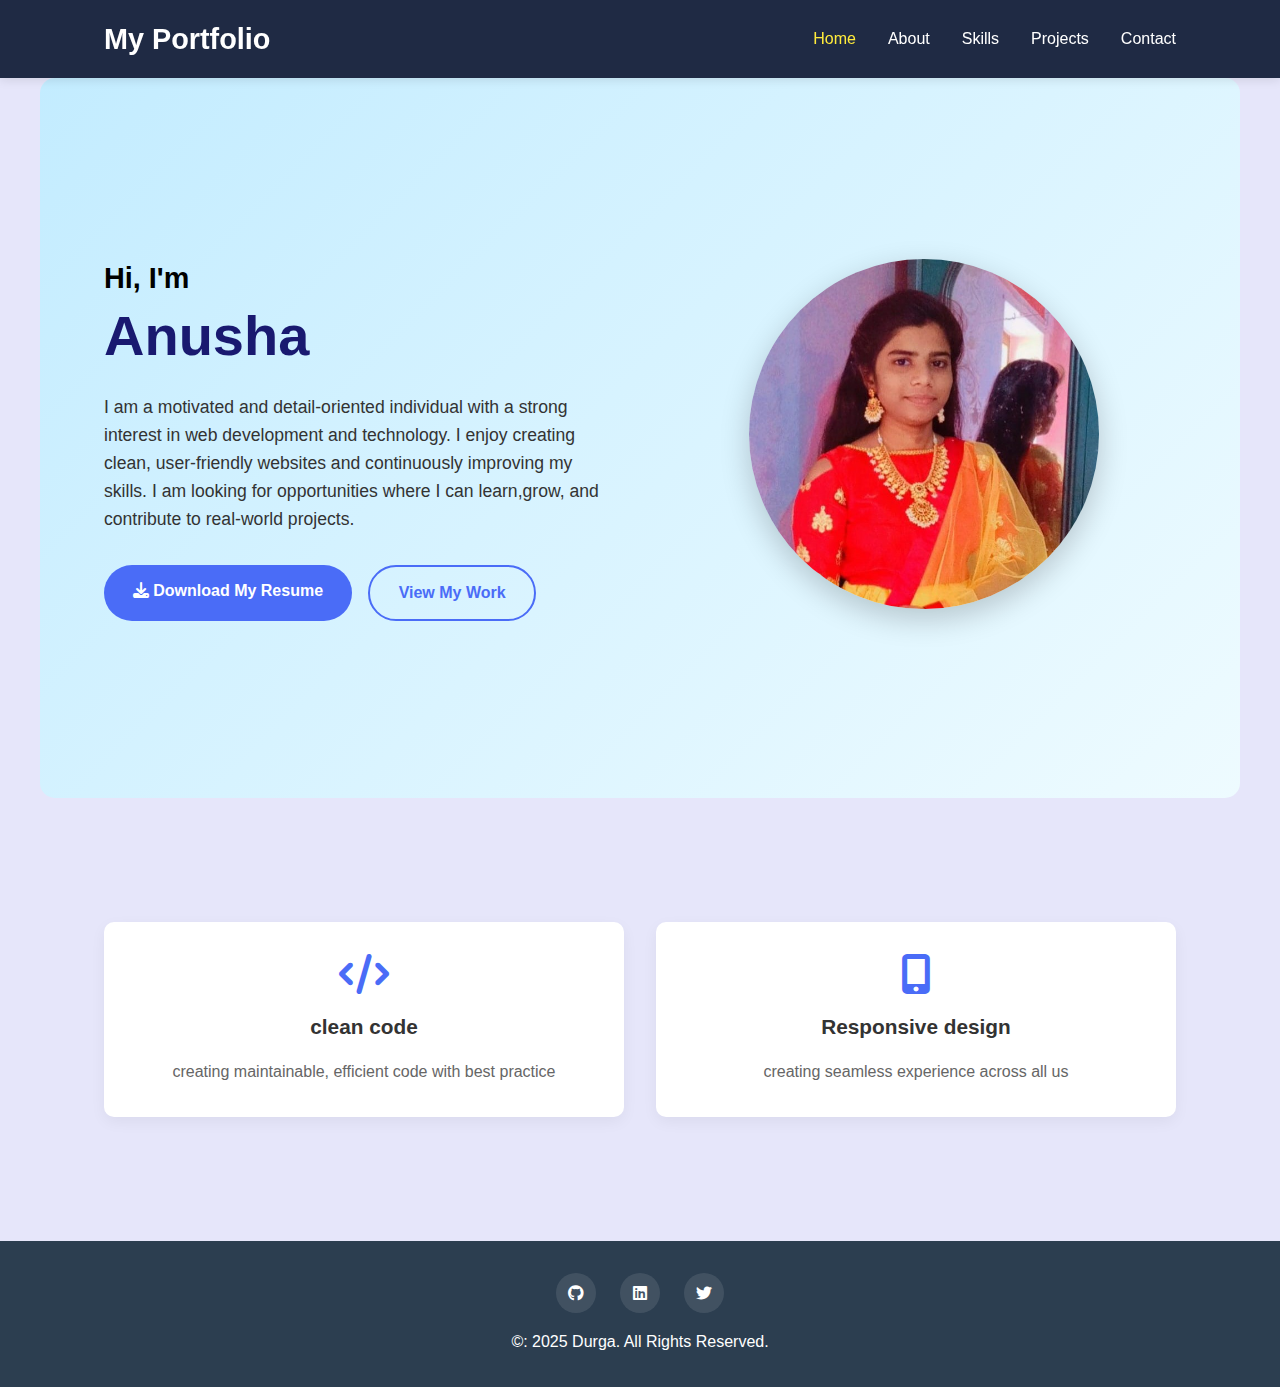
<file: index.html>
<!DOCTYPE html>
<html lang="en">
<head>
    <meta charset="UTF-8">
    <title>Anusha | Portfolio</title>
    <link rel="stylesheet" href="index.css">
      <link rel="stylesheet" href="https://cdnjs.cloudflare.com/ajax/libs/font-awesome/6.4.0/css/all.min.css">
</head>
<body>
        <!-- HEADER -->
    <header>
        <nav>
            <div class="photo">My Portfolio</div>
            <ul>
                <li><a href="#home" class="active">Home</a></li>
                <li><a href="about.html">About</a></li>
                <li><a href="skills.html">Skills</a></li>
                <li><a href="projects.html">Projects</a></li>
                <li><a href="contact.html">Contact</a></li>
            </ul>
        </nav>
    </header>
    
    <main>
        <!-- HERO SECTION -->
        <section id="home" class="main">
            <div class="content">
                <h2>Hi, I'm <span><h1>Anusha</h1></span></h2>
                <p>I am a motivated and detail-oriented individual with a strong interest in web development 
                and technology. I enjoy creating clean, user-friendly websites and continuously improving my 
                skills. I am looking for opportunities where I can learn,grow, and contribute to real-world projects.</p>
                <div class="cta-buttons">
                    <a href="Resume.pdf" download class="btn primary">
                    <i class="fas fa-download"></i> Download My Resume
                    </a>
                   <a href="projects.html" class="btn secondary">View My Work</a>
                   </div>


            </div>
            <div class="image">
                <img src="pic.jpg" alt="Anusha">
            </div>
        </section>
        </main>
       <section class="highlights">
        <div class="highlight-card">
            <i class="fas fa-code"></i>
            <h3>clean code</h3>
            <p>creating maintainable, efficient code with best practice</p>
        </div>
         <div class="highlight-card">
            <i class="fas fa-mobile-alt"></i>
            <h3>Responsive design</h3>
            <p>creating seamless experience across all us</p>
        </div>
    </section>
    <footer>
        <div class="footer-content">
            <div class="social-links">
                <a href="#"><i class="fab fa-github"></i></a>
                <a href="#"><i class="fab fa-linkedin"></i></a>
                <a href="#"><i class="fab fa-twitter"></i></a>
            </div>
            <p>&copy: 2025 Durga. All Rights Reserved.</p>
        </div>
    </footer>   
</body>

</html>
</file>
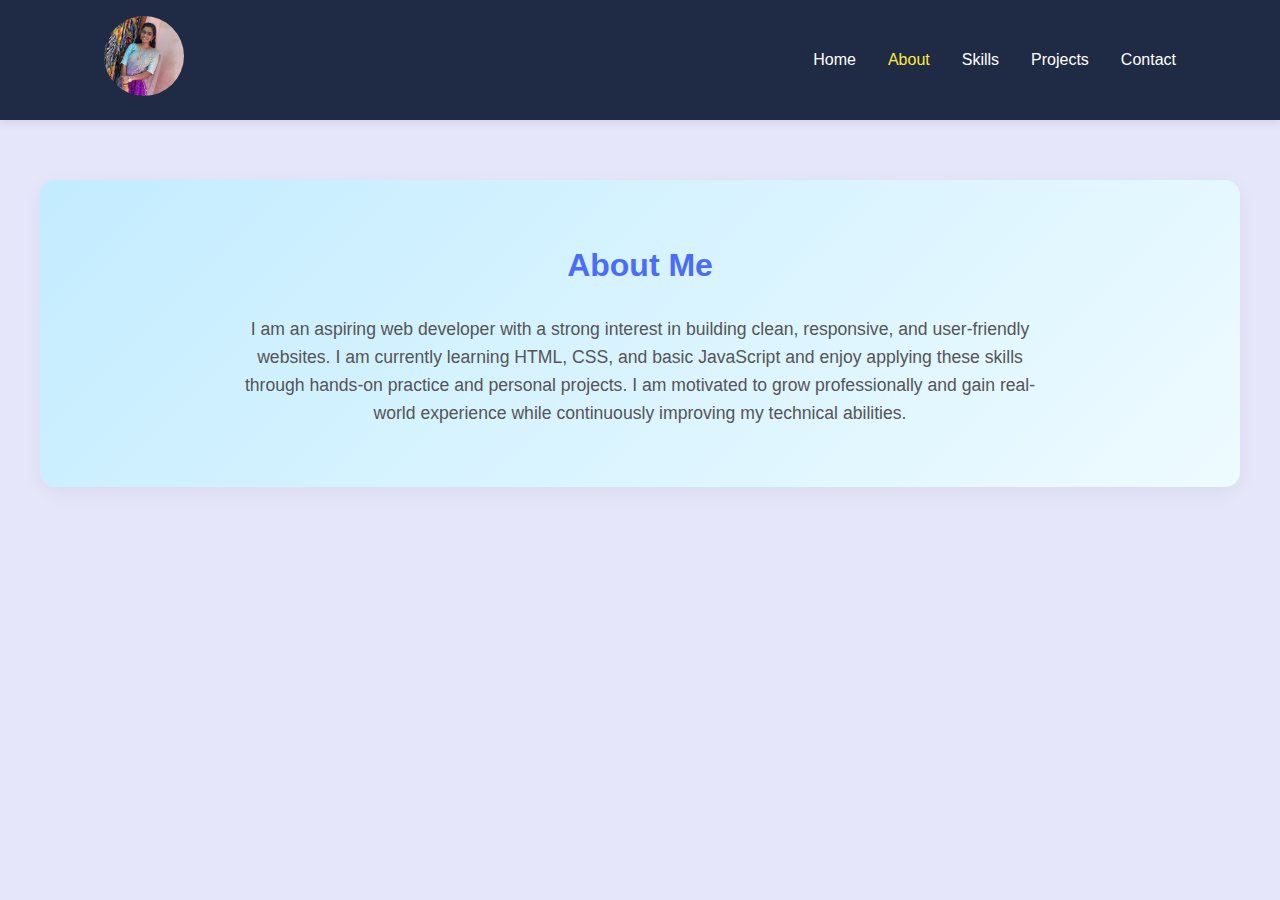
<file: about.html>
<!DOCTYPE html>
<html lang="en">
<head>
    <meta charset="UTF-8">
    <meta name="viewport" content="width=device-width, initial-scale=1.0">
    <title>About Me</title>
    <link rel="stylesheet" href="about.css">
    <link rel="stylesheet" href="https://cdnjs.cloudflare.com/ajax/libs/font-awesome/6.4.0/css/all.min.css">
</head>
<body>
    <!-- HEADER -->
    <header>
        <nav>
            <div class="photo">
                <a href="index.html">
                 <img src="pic1.jpg" alt="Anusha">
                </a>
            </div>
            <ul>
                <li><a href="index.html">Home</a></li>
                <li><a href="about.html" class="active">About</a></li>
                <li><a href="skills.html">Skills</a></li>
                <li><a href="projects.html">Projects</a></li>
                <li><a href="contact.html">Contact</a></li>
            </ul>
        </nav>
    </header>
    
   <!-- ABOUT -->
        <section id="about" class="section">
            <h2>About Me</h2>
            <p>I am an aspiring web developer with a strong interest in building clean, 
            responsive, and user-friendly websites. I am currently learning HTML, CSS, 
            and basic JavaScript and enjoy applying these skills through hands-on practice 
            and personal projects. I am motivated to grow professionally and gain real-world 
            experience while continuously improving my technical abilities.</p>
        </section>

</body>
</html>
</file>
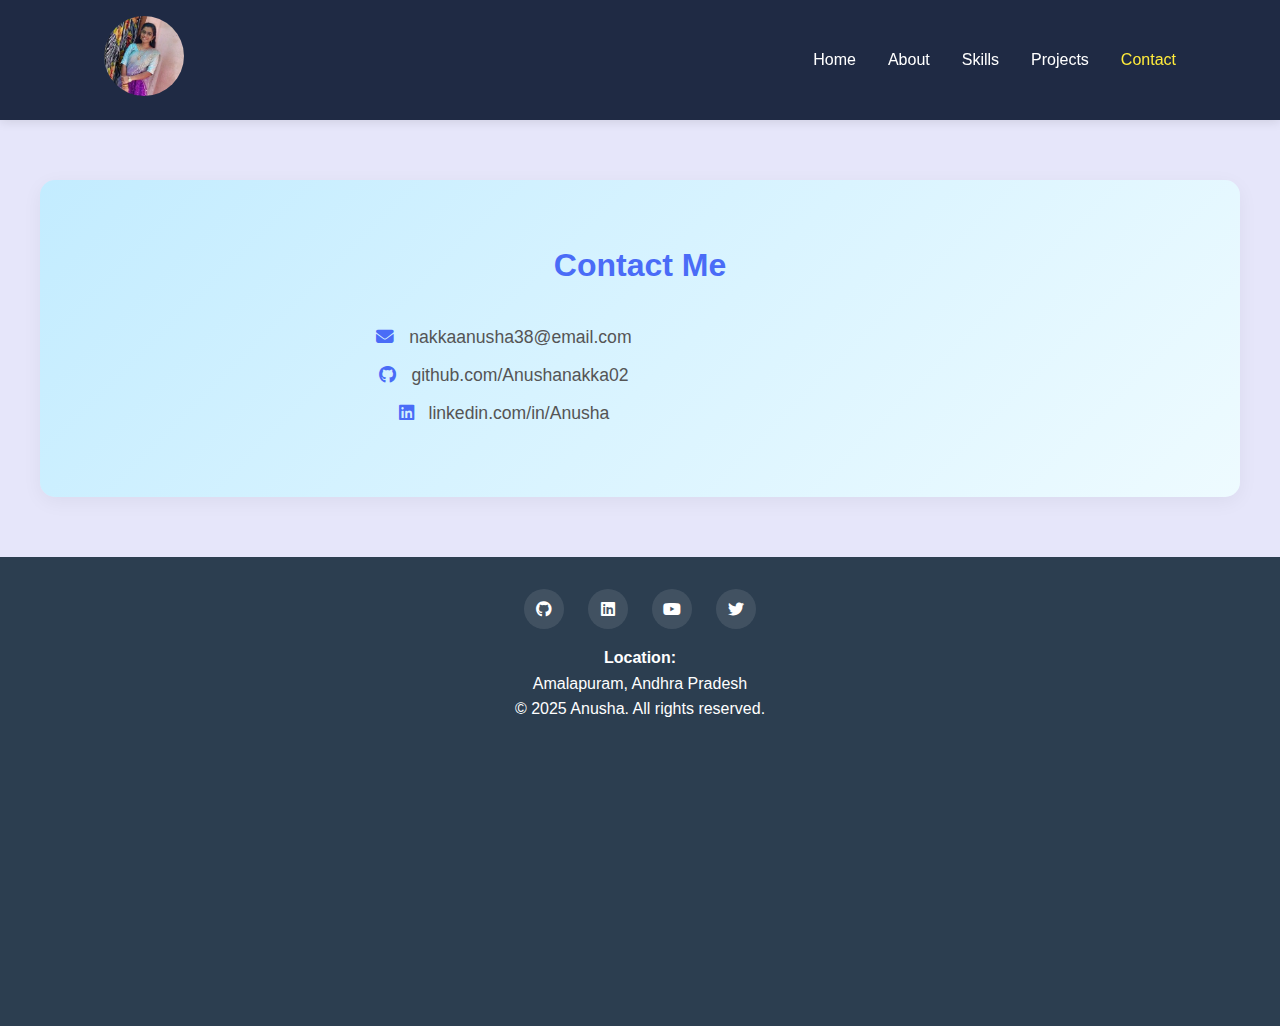
<file: contact.html>
<!DOCTYPE html>
<html lang="en">
<head>
    <meta charset="UTF-8">
    <meta name="viewport" content="width=device-width, initial-scale=1.0">
    <title>Contact</title>
    <link rel="stylesheet" href="contact.css">
    <link rel="stylesheet" href="https://cdnjs.cloudflare.com/ajax/libs/font-awesome/6.4.0/css/all.min.css">
</head>
<body>
    <!-- HEADER -->
    <header>
        <nav>
            <div class="photo">
                <a href="index.html">
                 <img src="pic1.jpg" alt="Anusha">
                </a>
            </div>
            <ul>
                <li><a href="index.html">Home</a></li>
                <li><a href="about.html">About</a></li>
                <li><a href="skills.html">Skills</a></li>
                <li><a href="projects.html">Projects</a></li>
                <li><a href="contact.html" class="active">Contact</a></li>
            </ul>
        </nav>
    </header>
    
    <!-- CONTACT -->
    <main>
        <section id="contact" class="section">
            <h2>Contact Me</h2>
            <div class="contact-info">
                <p><i class="fas fa-envelope"></i> <a href="mailto:nakkaanusha38@email.com">nakkaanusha38@email.com</a></p>
                <p><i class="fab fa-github"></i> <a href="https://github.com/Anushanakka02" target="_blank">github.com/Anushanakka02</a></p>
                <p><i class="fab fa-linkedin"></i> <a href="https://linkedin.com/in/Anusha" target="_blank">linkedin.com/in/Anusha</a></p>
            </div>
        </section>
    </main>

    <!-- FOOTER -->
    <footer>
        <div class="footer-content">
            <div class="social-links">
                <a href="#"><i class="fab fa-github"></i></a>
                <a href="#"><i class="fab fa-linkedin"></i></a>
                <a href="#"><i class="fab fa-youtube"></i></a>
                <a href="#"><i class="fab fa-twitter"></i></a>
            </div>
<div class="footer-info">
            <p><strong>Location:</strong><br>Amalapuram, Andhra Pradesh</p>
            <p>&copy; 2025 Anusha. All rights reserved.</p>
        </div>

        
        <footer class="footer">
  <div class="footer-left">
    
  </div>
  <div class="footer-right">
    <!-- Amalapuram Google Map -->
    <iframe
      src="https://www.google.com/maps/embed?pb=!1m18!1m12!1m3!1d3886.1234567890123!2d82.00609!3d16.
      57868!2m3!1f0!2f0!3f0!3m2!1i1024!2i768!4f13.1!3m3!1m2!1s0x3a391234567890ab%3A0xcdef1234567890ab!2s
      Amalapuram%2C%20Andhra%20Pradesh%2C%20India!5e0!3m2!1sen!2sin!4v1700000000000!5m2!1sen!2sin"
      width="300"
      height="200"
      style="border:0; border-radius:8px;"
      allowfullscreen=""
      loading="lazy"
      referrerpolicy="no-referrer-when-downgrade">
    </iframe>
  </div>
</footer>

        </div>

        </div>
    </footer>

</body>
</html>
</file>
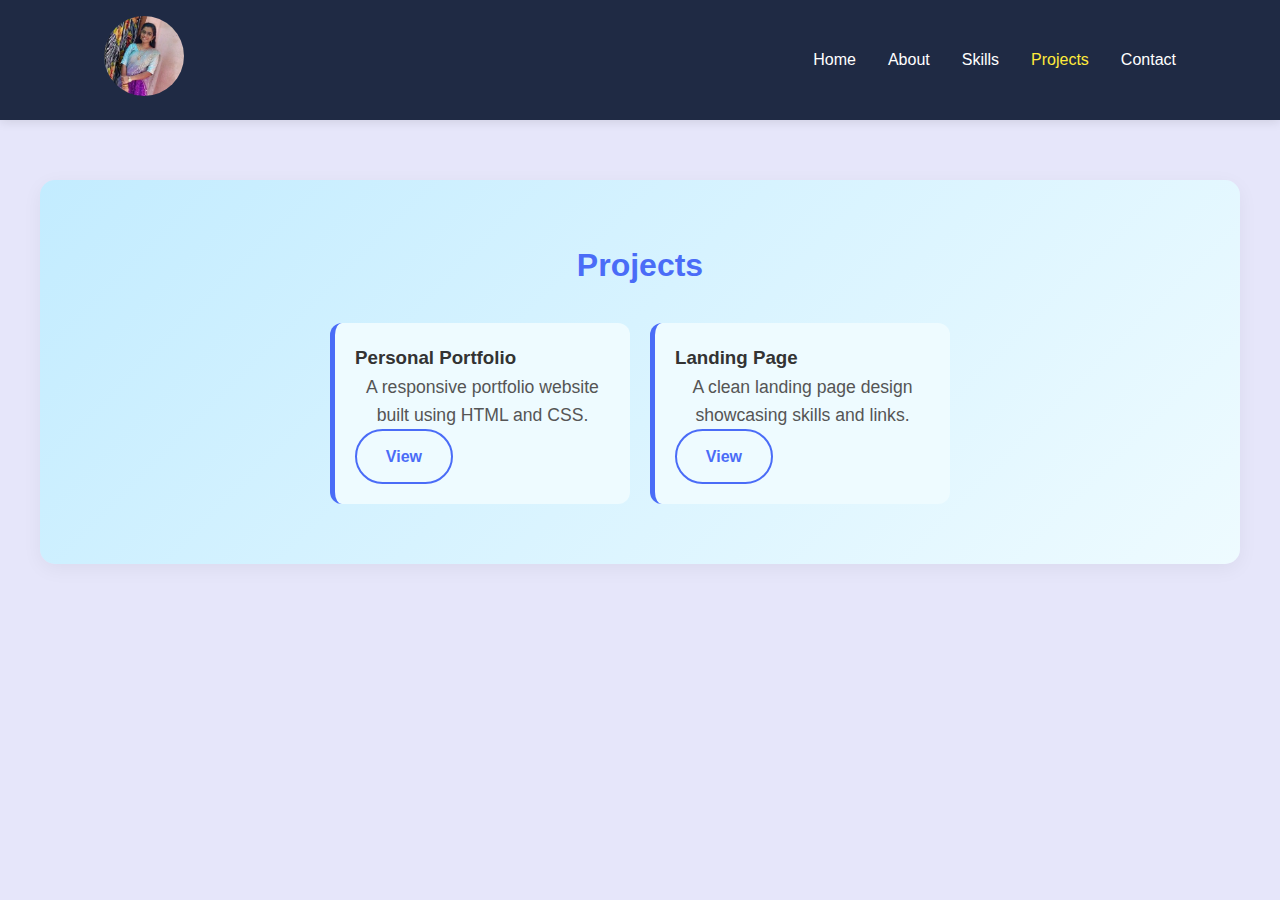
<file: projects.html>
<!DOCTYPE html>
<html lang="en">
<head>
    <meta charset="UTF-8">
    <meta name="viewport" content="width=device-width, initial-scale=1.0">
    <title>Projects</title>
    <link rel="stylesheet" href="skills.css">
    <link rel="stylesheet" href="https://cdnjs.cloudflare.com/ajax/libs/font-awesome/6.4.0/css/all.min.css">
</head>
<body>
    <!-- HEADER -->
    <header>
        <nav>
            <div class="photo">
                <a href="index.html">
                 <img src="pic1.jpg" alt="Anusha">
                </a>
            </div>
            <ul>
                <li><a href="index.html">Home</a></li>
                <li><a href="about.html">About</a></li>
                <li><a href="skills.html">Skills</a></li>
                <li><a href="projects.html" class="active">Projects</a></li>
                <li><a href="contact.html">Contact</a></li>
            </ul>
        </nav>
    </header>
    
  <!-- PROJECTS -->
        <section id="projects" class="section">
            <h2>Projects</h2>
            <div class="projects-container">
                <div class="project-card">
                    <h3>Personal Portfolio</h3>
                    <p>A responsive portfolio website built using HTML and CSS.</p>
                    <a href="#" class="btn secondary">View</a>
                </div>
                <div class="project-card">
                    <h3>Landing Page</h3>
                    <p>A clean landing page design showcasing skills and links.</p>
                    <a href="#" class="btn secondary">View</a>
                </div>
            </div>
        </section>

</body>
</html>
</file>
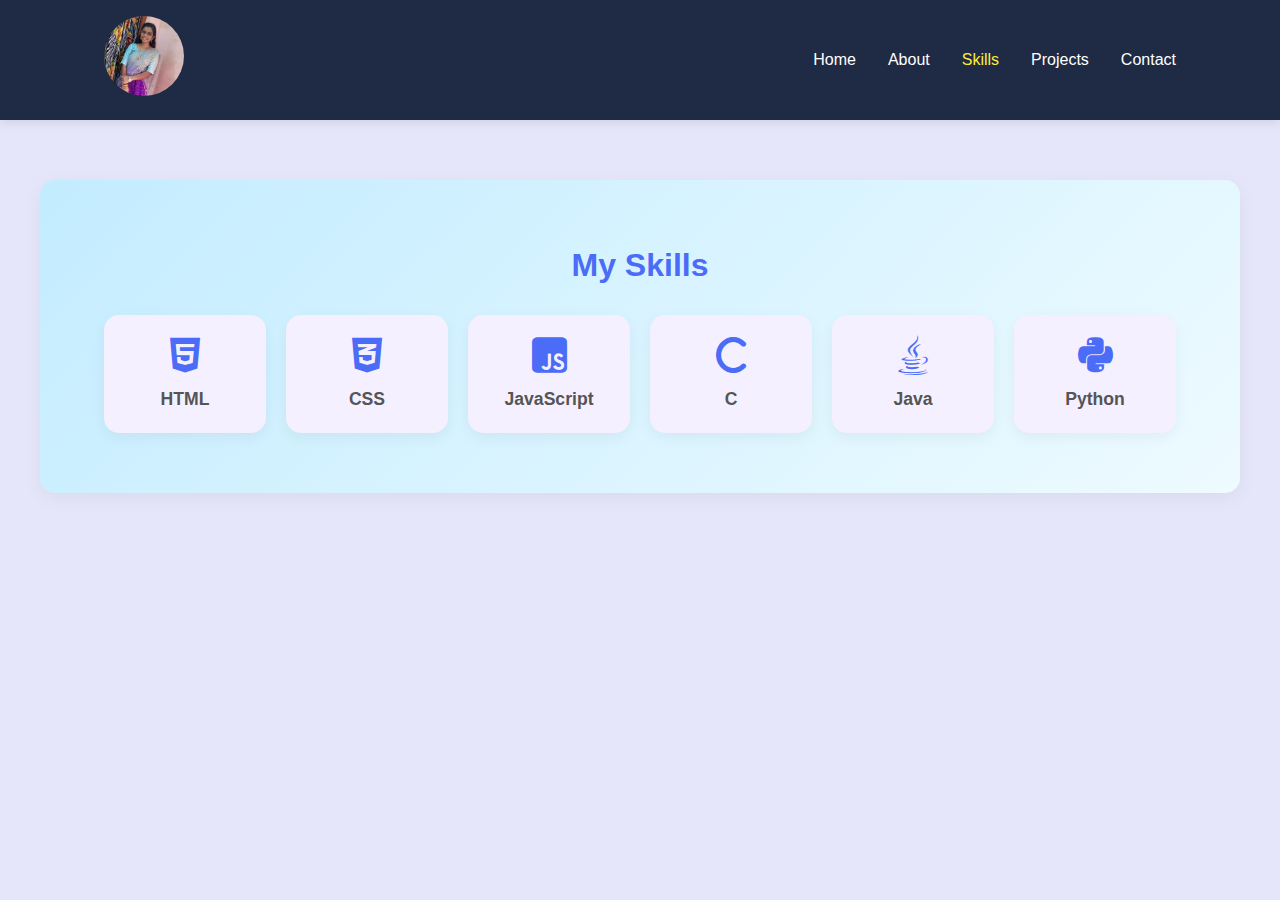
<file: skills.html>
<!DOCTYPE html>
<html lang="en">
<head>
    <meta charset="UTF-8">
    <meta name="viewport" content="width=device-width, initial-scale=1.0">
    <title>Skills</title>
    <link rel="stylesheet" href="skills.css">
    <link rel="stylesheet" href="https://cdnjs.cloudflare.com/ajax/libs/font-awesome/6.4.0/css/all.min.css">
</head>
<body>
    <!-- HEADER -->
    <header>
        <nav>
            <div class="photo">
            <a href="index.html">
                 <img src="pic1.jpg" alt="Anusha">
                </a>
                </div>
            <ul>
                <li><a href="index.html">Home</a></li>
                <li><a href="about.html">About</a></li>
                <li><a href="skills.html" class="active">Skills</a></li>
                <li><a href="projects.html">Projects</a></li>
                <li><a href="contact.html">Contact</a></li>
            </ul>
        </nav>
    </header>
    
   <!-- SKILLS -->
        <section id="skills" class="section">
    <h2>My Skills</h2>
    
    <div class="skills-grid">
        <div class="skill-card">
            <i class="fab fa-html5"></i>
            <p>HTML</p>
        </div>
        <div class="skill-card">
            <i class="fab fa-css3-alt"></i>
            <p>CSS</p>
        </div>
        <div class="skill-card">
            <i class="fab fa-js-square"></i>
            <p>JavaScript</p>
        </div>
        <div class="skill-card">
            <i class="fab fa-c"></i>
            <p>C</p>
        </div>
        <div class="skill-card">
            <i class="fab fa-java"></i>
            <p>Java</p>
        </div>
        <div class="skill-card">
            <i class="fab fa-python"></i>
            <p>Python</p>
        </div>
    </div>
</section>

</body>
</html>
</file>
<file: index.css>
/* GLOBAL STYLES */
* {
    margin: 0;
    padding: 0;
    box-sizing: border-box;
    font-family: 'Segoe UI', Tahoma, Geneva, Verdana, sans-serif;
}
html {
    scroll-behavior: smooth;
}
body {
    background-color: #E6E6FA; /* Lavender */

    color: #333;
    line-height: 1.6;
}

a {
    text-decoration: none;
    color: inherit;
}

header {
    
    background: #1f2a44;
    box-shadow: 0 2px 10px rgba(0, 0, 0, 0.1);
    position: sticky;
    top: 0;
    z-index: 100;
}

nav {
    display: flex;
    justify-content: space-between; /* logo left, menu right */
    align-items: center;
    padding: 1rem 5%;
    max-width: 1200px;
    margin: 0 auto;
}

.photo {
    color: white;
    font-size: 1.8rem;
    font-weight: bold;
}

nav ul {
    display: flex;
    list-style: none;
    gap: 2rem; /* spacing between menu items */
}

nav ul li a {
    color: white;
    font-weight: 500;
    transition: color 0.3s;
}

nav ul li a:hover,
nav ul li a.active {
    color: #ffeb3b; /* hover highlight */
}

/* Prevent nav items from stacking on larger screens */
@media (max-width: 768px) {
    nav {
        flex-direction: column;
        align-items: center;
    }
    nav ul {
        flex-direction: column;
        gap: 1rem;
        margin-top: 1rem;
    }
}




/* HERO SECTION */
.main {
    display: flex;
    align-items: center;
    justify-content: space-between;
    padding: 5rem 5%;
    max-width: 1200px;
    margin: 0 auto;
    min-height: 80vh;
    background: linear-gradient(135deg, #c3ecff, #eefbff);
    border-radius: 15px;
    gap: 2rem;
}
.content {
    flex: 1;
    padding-right: 2rem;
}
.content h1 {
    font-size: 3.5rem;
    margin-bottom: 1rem;
    line-height: 1.2;
}
.content h2 span {
    color: midnightblue;
}
.content h2 {
    font-size: 1.8rem;
    margin-bottom: 1.5rem;
    color: black;
}
.content p {
    font-size: 1.1rem;
    margin-bottom: 2rem;
    max-width: 600px;
}
.cta-buttons {
    display: flex;
    gap: 1rem;
}
.btn {
    display: inline-block;
    padding: 0.8rem 1.8rem;
    border-radius: 30px;
    font-weight: 600;
    transition: all 0.3s;
}
.btn.primary {
    background-color: #4a6cf7;
    color: white;
}
.btn.primary:hover {
    background-color: #3a5ce5;
    transform: translateY(-3px);
}
.btn.secondary {
    background-color: transparent;
    color: #4a6cf7;
    border: 2px solid #4a6cf7;
}
.btn.secondary:hover {
    background-color: #4a6cf7;
    color: white;
}
.image {
    flex: 1;
    text-align: center;
}
.image img {
    max-width: 100%;
    width: 350px;         
    height: 350px;        
    border-radius: 50%;   
    object-fit: cover; 
    box-shadow: 0 10px 30px rgba(0,0,0,0.2);
}

/* HIGHLIGHTS SECTION */
.highlights {
    display: flex;
    justify-content: space-between;
    padding: 4rem 5%;
    max-width: 1200px;
    margin: 60px auto;
    gap: 2rem;
}
.highlight-card {
    flex: 1;
    background-color: #fff;
    padding: 2rem;
    border-radius: 10px;
    box-shadow: 0 5px 15px rgba(0,0,0,0.05);
    text-align: center;
    transition: transform 0.3s;
}
.highlight-card:hover {
    transform: translateY(-10px);
}
.highlight-card i {
    font-size: 2.5rem;
    color: #4a6cf7;
    margin-bottom: 1rem;
}
.highlight-card h3 {
    font-size: 1.3rem;
    margin-bottom: 1rem;
}
.highlight-card p {
    color: #666;
}

/* SECTION STYLING (About, Skills, Projects, Contact) */

.section {
    max-width: 1200px;
    margin: 60px auto;
    padding: 60px 5%;
    border-radius: 15px; /* rounded corners */
    box-shadow: 0 5px 20px rgba(0,0,0,0.05); /* subtle shadow */
    background-color: #fff; /* white card background */
}


.section h2 {
    font-size: 2rem;
    margin-bottom: 1.5rem;
    text-align: center;
    color: #4a6cf7;
}
.section p {
    font-size: 1.1rem;
    max-width: 800px;
    margin: 0 auto;
    text-align: center;
    color: #555;
}
.skills-grid {
    display: grid;
    grid-template-columns: repeat(auto-fit, minmax(120px, 1fr));
    gap: 20px;
    margin-top: 20px;
}

.skill-card {
    background-color: #f5f0ff; /* soft lavender card */
    border-radius: 15px;
    padding: 20px;
    text-align: center;
    transition: transform 0.3s, background-color 0.3s;
    cursor: default;
    box-shadow: 0 5px 15px rgba(0,0,0,0.05);
}

.skill-card i {
    font-size: 2.5rem;
    color: #4a6cf7;
    margin-bottom: 10px;
}

.skill-card p {
    font-weight: 600;
    margin: 0;
}

.skill-card:hover {
    transform: translateY(-5px);
    background-color: #4a6cf7;
    color: white;
}

.skill-card:hover i {
    color: white;
}


/* PROJECTS SECTION */
.projects-container {
    display: flex;
    flex-wrap: wrap;
    gap: 20px;
    justify-content: center;
    margin-top: 2rem;
}
.project-card {
    background: #eefbff;
    padding: 20px;
    border-left: 5px solid #4a6cf7;
    border-radius: 12px;
    width: 300px;
    transition: transform 0.3s;
}
.project-card:hover {
    transform: translateY(-5px);
}

/* CONTACT SECTION */
.contact-info {
    margin-top: 2rem;
}
.contact-info p {
    font-size: 1.1rem;
    margin: 10px 0;
    text-align: center;
}
.contact-info i {
    margin-right: 10px;
    color: #4a6cf7;
}

/* Footer Styles */
footer {
    background-color: #2c3e50;
    color: white;
    padding: 2rem 5%;
    text-align: center;
}

.footer-content {
    max-width: 1200px;
    margin: 0 auto;
}

.social-links {
    display: flex;
    justify-content: center;
    gap: 1.5rem;
    margin-bottom: 1rem;
}

.social-links a {
    display: inline-flex;
    align-items: center;
    justify-content: center;
    width: 40px;
    height: 40px;
    background-color: rgba(255, 255, 255, 0.1);
    border-radius: 50%;
    transition: background-color 0.3s;
}

.social-links a:hover {
    background-color: #4a6cf7;
}
/* RESPONSIVE */
@media (max-width: 768px) {
    nav {
        flex-direction: column;
        padding: 1rem;
    }
    nav ul {
        margin-top: 1rem;
        flex-direction: column;
        gap: 10px;
    }
    .main {
        flex-direction: column;
        text-align: center;
        padding: 3rem 1rem;
    }
    .content {
        padding-right: 0;
        margin-bottom: 2rem;
    }
    .content h1 {
        font-size: 2.5rem;
    }
    .highlights, .projects-container, .skills-list {
        flex-direction: column;
        align-items: center;
    }
}
/* Add distinct background colors to each section */
#about {
  background: linear-gradient(135deg, #c3ecff, #eefbff);
}
#skills {
  background: linear-gradient(135deg, #c3ecff, #eefbff);
}
#projects {
  background: linear-gradient(135deg, #c3ecff, #eefbff);
}
#contact {
  background: linear-gradient(135deg, #c3ecff, #eefbff);
}
</file>
<file: about.css>
/* GLOBAL STYLES */
* {
    margin: 0;
    padding: 0;
    box-sizing: border-box;
    font-family: 'Segoe UI', Tahoma, Geneva, Verdana, sans-serif;
}
html {
    scroll-behavior: smooth;
}
body {
    background-color: #E6E6FA; /* Lavender */

    color: #333;
    line-height: 1.6;
}

a {
    text-decoration: none;
    color: inherit;
}

header {
    
    background: #1f2a44;
    box-shadow: 0 2px 10px rgba(0, 0, 0, 0.1);
    position: sticky;
    top: 0;
    z-index: 100;
}

nav {
    display: flex;
    justify-content: space-between; /* logo left, menu right */
    align-items: center;
    padding: 1rem 5%;
    max-width: 1200px;
    margin: 0 auto;
}

.photo img{
    width: 80px;
    height: 80px;
    border-radius: 50%;
    object-fit: cover;
}

nav ul {
    display: flex;
    list-style: none;
    gap: 2rem; /* spacing between menu items */
}

nav ul li a {
    color: white;
    font-weight: 500;
    transition: color 0.3s;
}

nav ul li a:hover,
nav ul li a.active {
    color: #ffeb3b; /* hover highlight */
}

/* Prevent nav items from stacking on larger screens */
@media (max-width: 768px) {
    nav {
        flex-direction: column;
        align-items: center;
    }
    nav ul {
        flex-direction: column;
        gap: 1rem;
        margin-top: 1rem;
    }
}





/* HERO SECTION */
.main {
    display: flex;
    align-items: center;
    justify-content: space-between;
    padding: 5rem 5%;
    max-width: 1200px;
    margin: 0 auto;
    min-height: 80vh;
    background: linear-gradient(135deg, #c3ecff, #eefbff);
    border-radius: 15px;
    gap: 2rem;
}
.content {
    flex: 1;
    padding-right: 2rem;
}
.content h1 {
    font-size: 3.5rem;
    margin-bottom: 1rem;
    line-height: 1.2;
}
.content h2 span {
    color: midnightblue;
}
.content h2 {
    font-size: 1.8rem;
    margin-bottom: 1.5rem;
    color: black;
}
.content p {
    font-size: 1.1rem;
    margin-bottom: 2rem;
    max-width: 600px;
}
.cta-buttons {
    display: flex;
    gap: 1rem;
}
.btn {
    display: inline-block;
    padding: 0.8rem 1.8rem;
    border-radius: 30px;
    font-weight: 600;
    transition: all 0.3s;
}
.btn.primary {
    background-color: #4a6cf7;
    color: white;
}
.btn.primary:hover {
    background-color: #3a5ce5;
    transform: translateY(-3px);
}
.btn.secondary {
    background-color: transparent;
    color: #4a6cf7;
    border: 2px solid #4a6cf7;
}
.btn.secondary:hover {
    background-color: #4a6cf7;
    color: white;
}
.image {
    flex: 1;
    text-align: center;
}
.image img {
    max-width: 100%;
    width: 350px;         
    height: 350px;        
    border-radius: 50%;   
    object-fit: cover; 
    box-shadow: 0 10px 30px rgba(0,0,0,0.2);
}

/* HIGHLIGHTS SECTION */
.highlights {
    display: flex;
    justify-content: space-between;
    padding: 4rem 5%;
    max-width: 1200px;
    margin: 60px auto;
    gap: 2rem;
}
.highlight-card {
    flex: 1;
    background-color: #fff;
    padding: 2rem;
    border-radius: 10px;
    box-shadow: 0 5px 15px rgba(0,0,0,0.05);
    text-align: center;
    transition: transform 0.3s;
}
.highlight-card:hover {
    transform: translateY(-10px);
}
.highlight-card i {
    font-size: 2.5rem;
    color: #4a6cf7;
    margin-bottom: 1rem;
}
.highlight-card h3 {
    font-size: 1.3rem;
    margin-bottom: 1rem;
}
.highlight-card p {
    color: #666;
}

/* SECTION STYLING (About, Skills, Projects, Contact) */

.section {
    max-width: 1200px;
    margin: 60px auto;
    padding: 60px 5%;
    border-radius: 15px; /* rounded corners */
    box-shadow: 0 5px 20px rgba(0,0,0,0.05); /* subtle shadow */
    background-color: #fff; /* white card background */
}


.section h2 {
    font-size: 2rem;
    margin-bottom: 1.5rem;
    text-align: center;
    color: #4a6cf7;
}
.section p {
    font-size: 1.1rem;
    max-width: 800px;
    margin: 0 auto;
    text-align: center;
    color: #555;
}
.skills-grid {
    display: grid;
    grid-template-columns: repeat(auto-fit, minmax(120px, 1fr));
    gap: 20px;
    margin-top: 20px;
}

.skill-card {
    background-color: #f5f0ff; /* soft lavender card */
    border-radius: 15px;
    padding: 20px;
    text-align: center;
    transition: transform 0.3s, background-color 0.3s;
    cursor: default;
    box-shadow: 0 5px 15px rgba(0,0,0,0.05);
}

.skill-card i {
    font-size: 2.5rem;
    color: #4a6cf7;
    margin-bottom: 10px;
}

.skill-card p {
    font-weight: 600;
    margin: 0;
}

.skill-card:hover {
    transform: translateY(-5px);
    background-color: #4a6cf7;
    color: white;
}

.skill-card:hover i {
    color: white;
}


/* PROJECTS SECTION */
.projects-container {
    display: flex;
    flex-wrap: wrap;
    gap: 20px;
    justify-content: center;
    margin-top: 2rem;
}
.project-card {
    background: #eefbff;
    padding: 20px;
    border-left: 5px solid #4a6cf7;
    border-radius: 12px;
    width: 300px;
    transition: transform 0.3s;
}
.project-card:hover {
    transform: translateY(-5px);
}

/* CONTACT SECTION */
.contact-info {
    margin-top: 2rem;
}
.contact-info p {
    font-size: 1.1rem;
    margin: 10px 0;
    text-align: center;
}
.contact-info i {
    margin-right: 10px;
    color: #4a6cf7;
}

/* Footer Styles */
footer {
    background-color: #2c3e50;
    color: white;
    padding: 2rem 5%;
    text-align: center;
}

.footer-content {
    max-width: 1200px;
    margin: 0 auto;
}

.social-links {
    display: flex;
    justify-content: center;
    gap: 1.5rem;
    margin-bottom: 1rem;
}

.social-links a {
    display: inline-flex;
    align-items: center;
    justify-content: center;
    width: 40px;
    height: 40px;
    background-color: rgba(255, 255, 255, 0.1);
    border-radius: 50%;
    transition: background-color 0.3s;
}

.social-links a:hover {
    background-color: #4a6cf7;
}
/* RESPONSIVE */
@media (max-width: 768px) {
    nav {
        flex-direction: column;
        padding: 1rem;
    }
    nav ul {
        margin-top: 1rem;
        flex-direction: column;
        gap: 10px;
    }
    .main {
        flex-direction: column;
        text-align: center;
        padding: 3rem 1rem;
    }
    .content {
        padding-right: 0;
        margin-bottom: 2rem;
    }
    .content h1 {
        font-size: 2.5rem;
    }
    .highlights, .projects-container, .skills-list {
        flex-direction: column;
        align-items: center;
    }
}
/* Add distinct background colors to each section */
#about {
  background: linear-gradient(135deg, #c3ecff, #eefbff);
}
#skills {
  background: linear-gradient(135deg, #c3ecff, #eefbff);
}
#projects {
  background: linear-gradient(135deg, #c3ecff, #eefbff);
}
#contact {
  background: linear-gradient(135deg, #c3ecff, #eefbff);
}
</file>
<file: contact.css>
/* GLOBAL STYLES */
* {
    margin: 0;
    padding: 0;
    box-sizing: border-box;
    font-family: 'Segoe UI', Tahoma, Geneva, Verdana, sans-serif;
}
html {
    scroll-behavior: smooth;
}
body {
    background-color: #E6E6FA; /* Lavender */

    color: #333;
    line-height: 1.6;
}

a {
    text-decoration: none;
    color: inherit;
}

header {
    
    background: #1f2a44;
    box-shadow: 0 2px 10px rgba(0, 0, 0, 0.1);
    position: sticky;
    top: 0;
    z-index: 100;
}

nav {
    display: flex;
    justify-content: space-between; /* logo left, menu right */
    align-items: center;
    padding: 1rem 5%;
    max-width: 1200px;
    margin: 0 auto;
}

.photo img{
    width: 80px;
    height: 80px;
    border-radius: 50%;
    object-fit: cover;
}

nav ul {
    display: flex;
    list-style: none;
    gap: 2rem; /* spacing between menu items */
}

nav ul li a {
    color: white;
    font-weight: 500;
    transition: color 0.3s;
}

nav ul li a:hover,
nav ul li a.active {
    color: #ffeb3b; /* hover highlight */
}

/* Prevent nav items from stacking on larger screens */
@media (max-width: 768px) {
    nav {
        flex-direction: column;
        align-items: center;
    }
    nav ul {
        flex-direction: column;
        gap: 1rem;
        margin-top: 1rem;
    }
}




/* HERO SECTION */
.main {
    display: flex;
    align-items: center;
    justify-content: space-between;
    padding: 5rem 5%;
    max-width: 1200px;
    margin: 0 auto;
    min-height: 80vh;
    background: linear-gradient(135deg, #c3ecff, #eefbff);
    border-radius: 15px;
    gap: 2rem;
}
.content {
    flex: 1;
    padding-right: 2rem;
}
.content h1 {
    font-size: 3.5rem;
    margin-bottom: 1rem;
    line-height: 1.2;
}
.content h2 span {
    color: midnightblue;
}
.content h2 {
    font-size: 1.8rem;
    margin-bottom: 1.5rem;
    color: black;
}
.content p {
    font-size: 1.1rem;
    margin-bottom: 2rem;
    max-width: 600px;
}
.cta-buttons {
    display: flex;
    gap: 1rem;
}
.btn {
    display: inline-block;
    padding: 0.8rem 1.8rem;
    border-radius: 30px;
    font-weight: 600;
    transition: all 0.3s;
}
.btn.primary {
    background-color: #4a6cf7;
    color: white;
}
.btn.primary:hover {
    background-color: #3a5ce5;
    transform: translateY(-3px);
}
.btn.secondary {
    background-color: transparent;
    color: #4a6cf7;
    border: 2px solid #4a6cf7;
}
.btn.secondary:hover {
    background-color: #4a6cf7;
    color: white;
}
.image {
    flex: 1;
    text-align: center;
}
.image img {
    max-width: 100%;
    width: 350px;         
    height: 350px;        
    border-radius: 50%;   
    object-fit: cover; 
    box-shadow: 0 10px 30px rgba(0,0,0,0.2);
}

/* HIGHLIGHTS SECTION */
.highlights {
    display: flex;
    justify-content: space-between;
    padding: 4rem 5%;
    max-width: 1200px;
    margin: 60px auto;
    gap: 2rem;
}
.highlight-card {
    flex: 1;
    background-color: #fff;
    padding: 2rem;
    border-radius: 10px;
    box-shadow: 0 5px 15px rgba(0,0,0,0.05);
    text-align: center;
    transition: transform 0.3s;
}
.highlight-card:hover {
    transform: translateY(-10px);
}
.highlight-card i {
    font-size: 2.5rem;
    color: #4a6cf7;
    margin-bottom: 1rem;
}
.highlight-card h3 {
    font-size: 1.3rem;
    margin-bottom: 1rem;
}
.highlight-card p {
    color: #666;
}

/* SECTION STYLING (About, Skills, Projects, Contact) */

.section {
    max-width: 1200px;
    margin: 60px auto;
    padding: 60px 5%;
    border-radius: 15px; /* rounded corners */
    box-shadow: 0 5px 20px rgba(0,0,0,0.05); /* subtle shadow */
    background-color: #fff; /* white card background */
}


.section h2 {
    font-size: 2rem;
    margin-bottom: 1.5rem;
    text-align: center;
    color: #4a6cf7;
}
.section p {
    font-size: 1.1rem;
    max-width: 800px;
    margin: 0 auto;
    text-align: center;
    color: #555;
}
.skills-grid {
    display: grid;
    grid-template-columns: repeat(auto-fit, minmax(120px, 1fr));
    gap: 20px;
    margin-top: 20px;
}

.skill-card {
    background-color: #f5f0ff; /* soft lavender card */
    border-radius: 15px;
    padding: 20px;
    text-align: center;
    transition: transform 0.3s, background-color 0.3s;
    cursor: default;
    box-shadow: 0 5px 15px rgba(0,0,0,0.05);
}

.skill-card i {
    font-size: 2.5rem;
    color: #4a6cf7;
    margin-bottom: 10px;
}

.skill-card p {
    font-weight: 600;
    margin: 0;
}

.skill-card:hover {
    transform: translateY(-5px);
    background-color: #4a6cf7;
    color: white;
}

.skill-card:hover i {
    color: white;
}


/* PROJECTS SECTION */
.projects-container {
    display: flex;
    flex-wrap: wrap;
    gap: 20px;
    justify-content: center;
    margin-top: 2rem;
}
.project-card {
    background: #eefbff;
    padding: 20px;
    border-left: 5px solid #4a6cf7;
    border-radius: 12px;
    width: 300px;
    transition: transform 0.3s;
}
.project-card:hover {
    transform: translateY(-5px);
}

/* CONTACT SECTION */
.contact-info {
    margin-top: 2rem;
}
.contact-info p {
    font-size: 1.1rem;
    margin: 10px 0;
    text-align: center;
}
.contact-info i {
    margin-right: 10px;
    color: #4a6cf7;
}

/* Footer Styles */
footer {
    background-color: #2c3e50;
    color: white;
    padding: 2rem 5%;
    text-align: center;
}

.footer-content {
    max-width: 1200px;
    margin: 0 auto;
}

.social-links {
    display: flex;
    justify-content: center;
    gap: 1.5rem;
    margin-bottom: 1rem;
}

.social-links a {
    display: inline-flex;
    align-items: center;
    justify-content: center;
    width: 40px;
    height: 40px;
    background-color: rgba(255, 255, 255, 0.1);
    border-radius: 50%;
    transition: background-color 0.3s;
}

.social-links a:hover {
    background-color: #4a6cf7;
}
/* RESPONSIVE */
@media (max-width: 768px) {
    nav {
        flex-direction: column;
        padding: 1rem;
    }
    nav ul {
        margin-top: 1rem;
        flex-direction: column;
        gap: 10px;
    }
    .main {
        flex-direction: column;
        text-align: center;
        padding: 3rem 1rem;
    }
    .content {
        padding-right: 0;
        margin-bottom: 2rem;
    }
    .content h1 {
        font-size: 2.5rem;
    }
    .highlights, .projects-container, .skills-list {
        flex-direction: column;
        align-items: center;
    }
}
/* Add distinct background colors to each section */
#about {
  background: linear-gradient(135deg, #c3ecff, #eefbff);
}
#skills {
  background: linear-gradient(135deg, #c3ecff, #eefbff);
}
#projects {
  background: linear-gradient(135deg, #c3ecff, #eefbff);
}
#contact {
  background: linear-gradient(135deg, #c3ecff, #eefbff);
}


.footer-right iframe {
    width: 300px;  /* map width */
    height: 200px; /* map height */
    border: 0;
    border-radius: 8px;
}
</file>
<file: skills.css>
/* GLOBAL STYLES */
* {
    margin: 0;
    padding: 0;
    box-sizing: border-box;
    font-family: 'Segoe UI', Tahoma, Geneva, Verdana, sans-serif;
}
html {
    scroll-behavior: smooth;
}
body {
    background-color: #E6E6FA; /* Lavender */

    color: #333;
    line-height: 1.6;
}

a {
    text-decoration: none;
    color: inherit;
}

header {
    
    background: #1f2a44;
    box-shadow: 0 2px 10px rgba(0, 0, 0, 0.1);
    position: sticky;
    top: 0;
    z-index: 100;
}

nav {
    display: flex;
    justify-content: space-between; /* logo left, menu right */
    align-items: center;
    padding: 1rem 5%;
    max-width: 1200px;
    margin: 0 auto;
}

.photo img{
    width: 80px;
    height: 80px;
    border-radius: 50%;
    object-fit: cover;
}


nav ul {
    display: flex;
    list-style: none;
    gap: 2rem; /* spacing between menu items */
}

nav ul li a {
    color: white;
    font-weight: 500;
    transition: color 0.3s;
}

nav ul li a:hover,
nav ul li a.active {
    color: #ffeb3b; /* hover highlight */
}

/* Prevent nav items from stacking on larger screens */
@media (max-width: 768px) {
    nav {
        flex-direction: column;
        align-items: center;
    }
    nav ul {
        flex-direction: column;
        gap: 1rem;
        margin-top: 1rem;
    }
}




/* HERO SECTION */
.main {
    display: flex;
    align-items: center;
    justify-content: space-between;
    padding: 5rem 5%;
    max-width: 1200px;
    margin: 0 auto;
    min-height: 80vh;
    background: linear-gradient(135deg, #c3ecff, #eefbff);
    border-radius: 15px;
    gap: 2rem;
}
.content {
    flex: 1;
    padding-right: 2rem;
}
.content h1 {
    font-size: 3.5rem;
    margin-bottom: 1rem;
    line-height: 1.2;
}
.content h2 span {
    color: midnightblue;
}
.content h2 {
    font-size: 1.8rem;
    margin-bottom: 1.5rem;
    color: black;
}
.content p {
    font-size: 1.1rem;
    margin-bottom: 2rem;
    max-width: 600px;
}
.cta-buttons {
    display: flex;
    gap: 1rem;
}
.btn {
    display: inline-block;
    padding: 0.8rem 1.8rem;
    border-radius: 30px;
    font-weight: 600;
    transition: all 0.3s;
}
.btn.primary {
    background-color: #4a6cf7;
    color: white;
}
.btn.primary:hover {
    background-color: #3a5ce5;
    transform: translateY(-3px);
}
.btn.secondary {
    background-color: transparent;
    color: #4a6cf7;
    border: 2px solid #4a6cf7;
}
.btn.secondary:hover {
    background-color: #4a6cf7;
    color: white;
}
.image {
    flex: 1;
    text-align: center;
}
.image img {
    max-width: 100%;
    width: 350px;         
    height: 350px;        
    border-radius: 50%;   
    object-fit: cover; 
    box-shadow: 0 10px 30px rgba(0,0,0,0.2);
}

/* HIGHLIGHTS SECTION */
.highlights {
    display: flex;
    justify-content: space-between;
    padding: 4rem 5%;
    max-width: 1200px;
    margin: 60px auto;
    gap: 2rem;
}
.highlight-card {
    flex: 1;
    background-color: #fff;
    padding: 2rem;
    border-radius: 10px;
    box-shadow: 0 5px 15px rgba(0,0,0,0.05);
    text-align: center;
    transition: transform 0.3s;
}
.highlight-card:hover {
    transform: translateY(-10px);
}
.highlight-card i {
    font-size: 2.5rem;
    color: #4a6cf7;
    margin-bottom: 1rem;
}
.highlight-card h3 {
    font-size: 1.3rem;
    margin-bottom: 1rem;
}
.highlight-card p {
    color: #666;
}

/* SECTION STYLING (About, Skills, Projects, Contact) */

.section {
    max-width: 1200px;
    margin: 60px auto;
    padding: 60px 5%;
    border-radius: 15px; /* rounded corners */
    box-shadow: 0 5px 20px rgba(0,0,0,0.05); /* subtle shadow */
    background-color: #fff; /* white card background */
}


.section h2 {
    font-size: 2rem;
    margin-bottom: 1.5rem;
    text-align: center;
    color: #4a6cf7;
}
.section p {
    font-size: 1.1rem;
    max-width: 800px;
    margin: 0 auto;
    text-align: center;
    color: #555;
}
.skills-grid {
    display: grid;
    grid-template-columns: repeat(auto-fit, minmax(120px, 1fr));
    gap: 20px;
    margin-top: 20px;
}

.skill-card {
    background-color: #f5f0ff; /* soft lavender card */
    border-radius: 15px;
    padding: 20px;
    text-align: center;
    transition: transform 0.3s, background-color 0.3s;
    cursor: default;
    box-shadow: 0 5px 15px rgba(0,0,0,0.05);
}

.skill-card i {
    font-size: 2.5rem;
    color: #4a6cf7;
    margin-bottom: 10px;
}

.skill-card p {
    font-weight: 600;
    margin: 0;
}

.skill-card:hover {
    transform: translateY(-5px);
    background-color: #4a6cf7;
    color: white;
}

.skill-card:hover i {
    color: white;
}


/* PROJECTS SECTION */
.projects-container {
    display: flex;
    flex-wrap: wrap;
    gap: 20px;
    justify-content: center;
    margin-top: 2rem;
}
.project-card {
    background: #eefbff;
    padding: 20px;
    border-left: 5px solid #4a6cf7;
    border-radius: 12px;
    width: 300px;
    transition: transform 0.3s;
}
.project-card:hover {
    transform: translateY(-5px);
}

/* CONTACT SECTION */
.contact-info {
    margin-top: 2rem;
}
.contact-info p {
    font-size: 1.1rem;
    margin: 10px 0;
    text-align: center;
}
.contact-info i {
    margin-right: 10px;
    color: #4a6cf7;
}

/* Footer Styles */
footer {
    background-color: #2c3e50;
    color: white;
    padding: 2rem 5%;
    text-align: center;
}

.footer-content {
    max-width: 1200px;
    margin: 0 auto;
}

.social-links {
    display: flex;
    justify-content: center;
    gap: 1.5rem;
    margin-bottom: 1rem;
}

.social-links a {
    display: inline-flex;
    align-items: center;
    justify-content: center;
    width: 40px;
    height: 40px;
    background-color: rgba(255, 255, 255, 0.1);
    border-radius: 50%;
    transition: background-color 0.3s;
}

.social-links a:hover {
    background-color: #4a6cf7;
}
/* RESPONSIVE */
@media (max-width: 768px) {
    nav {
        flex-direction: column;
        padding: 1rem;
    }
    nav ul {
        margin-top: 1rem;
        flex-direction: column;
        gap: 10px;
    }
    .main {
        flex-direction: column;
        text-align: center;
        padding: 3rem 1rem;
    }
    .content {
        padding-right: 0;
        margin-bottom: 2rem;
    }
    .content h1 {
        font-size: 2.5rem;
    }
    .highlights, .projects-container, .skills-list {
        flex-direction: column;
        align-items: center;
    }
}
/* Add distinct background colors to each section */
#about {
  background: linear-gradient(135deg, #c3ecff, #eefbff);
}
#skills {
  background: linear-gradient(135deg, #c3ecff, #eefbff);
}
#projects {
  background: linear-gradient(135deg, #c3ecff, #eefbff);
}
#contact {
  background: linear-gradient(135deg, #c3ecff, #eefbff);
}
</file>
